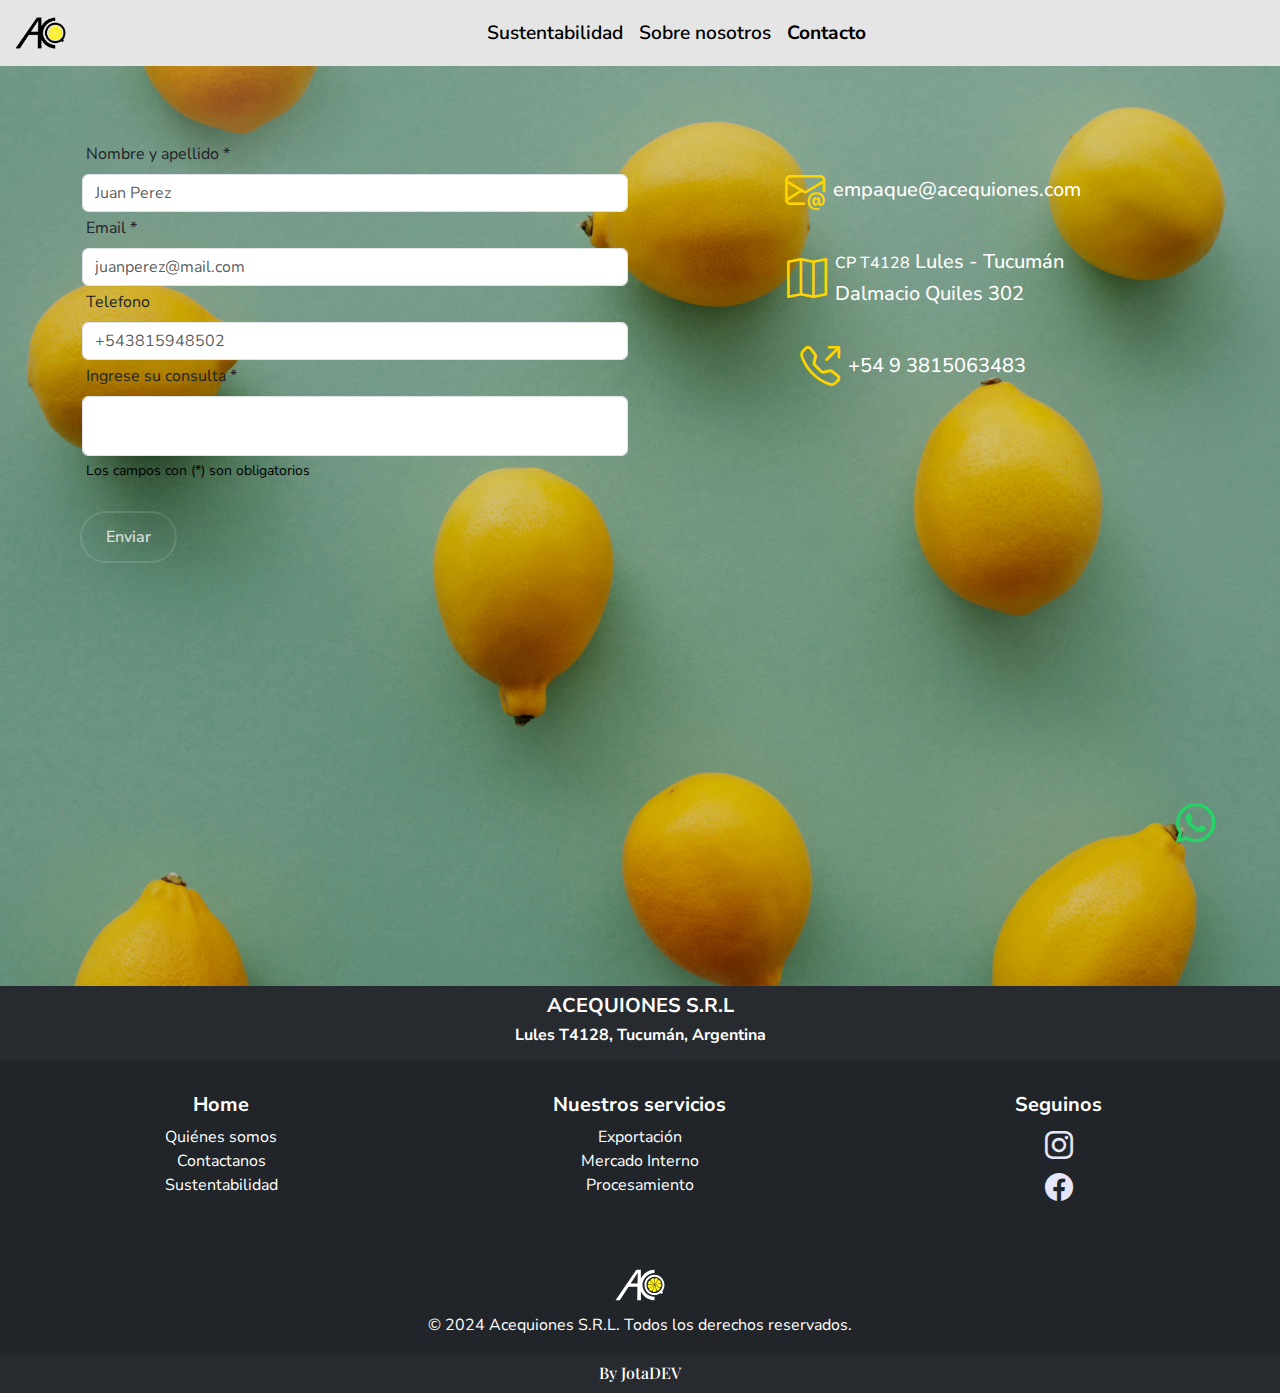
<file: assets/pages/contact.html>
<!DOCTYPE html>
<html lang="es">
  <head>
    <meta charset="UTF-8" />
    <meta name="viewport" content="width=device-width, initial-scale=1.0" />
    <meta name="author" content="Alvarez Domínguez José Agustín" />
    <meta
      name="keywords"
      content="Acequiones, limones frescos, exportación de limones, comercio internacional de limones, limones premium, proveedor de limones, limones Argentina,limones EEUU,limones Rusia, venta de limones, limones de calidad, exportación de frutas, comercio global de limones"
    />
    <meta
      name="description"
      content="Acequiones es una empresa líder en la exportación de limones frescos de alta calidad. Proveemos limones premium desde Argentina a mercados internacionales como EE.UU. y Rusia, garantizando frescura y sabor natural en cada envío."
    />
    <meta property="og:title" content="Acequiones - Exportación de Limones" />
    <meta
      property="og:description"
      content="Producimos y exportamos los mejores limones. Conoce más sobre Acequiones."
    />
    <meta
      property="og:image"
      content="https://acequiones.netlify.app/assets/img/logos/logo-blanco-png.png
    "
    />
    <meta property="og:url" content="https://acequiones.netlify.app/" />
    <link
      rel="icon"
      href="../img/logos/logo-blanco-svg.svg"
      type="image/svg+xml"
    />
    <link rel="preconnect" href="https://fonts.googleapis.com" />
    <link rel="preconnect" href="https://fonts.gstatic.com" crossorigin />
    <link
      href="https://fonts.googleapis.com/css2?family=Montserrat:ital,wght@0,100..900;1,100..900&family=Nunito+Sans:ital,opsz,wght@0,6..12,200..1000;1,6..12,200..1000&display=swap"
      rel="stylesheet"
    />
    <link
      href="https://cdn.jsdelivr.net/npm/bootstrap@5.3.3/dist/css/bootstrap.min.css"
      rel="stylesheet"
      integrity="sha384-QWTKZyjpPEjISv5WaRU9OFeRpok6YctnYmDr5pNlyT2bRjXh0JMhjY6hW+ALEwIH"
      crossorigin="anonymous"
    />
    <link
      rel="stylesheet"
      href="https://cdn.jsdelivr.net/npm/bootstrap-icons@1.11.3/font/bootstrap-icons.min.css"
    />
    <link rel="stylesheet" href="../css/style.css" />
    <title>Acequiones | Exportando Frescura Globalmente</title>
  </head>
  <body>
    <header>
      <nav class="navbar navbar-expand-lg">
        <div class="container-fluid">
          <a class="navbar-brand text-black" href="/index.html"
            ><img
              src="../img/logos/logo-negro-png.png"
              alt=""
              class="img-brand"
          /></a>
          <button
            class="navbar-toggler"
            type="button"
            data-bs-toggle="collapse"
            data-bs-target="#navbarNav"
            aria-controls="navbarNav"
            aria-expanded="false"
            aria-label="Toggle navigation"
          >
            <span class="navbar-toggler-icon"></span>
          </button>
          <div class="collapse navbar-collapse" id="navbarNav">
            <ul class="navbar-nav mx-auto">
              <li class="nav-item text-center">
                <a
                  class="nav-link text-black animacion"
                  href="./sustentabilidad.html"
                  >Sustentabilidad</a
                >
              </li>
              <li class="nav-item text-center">
                <a
                  class="nav-link text-black animacion"
                  href="./sobre-nosotros.html"
                  >Sobre nosotros</a
                >
              </li>
              <li class="nav-item text-center">
                <a
                  class="nav-link text-black animacion fw-bold disabled"
                  href="#"
                  >Contacto</a
                >
              </li>
            </ul>
          </div>
        </div>
      </nav>
    </header>
    <main class="contact-bg">
      <section class="pt-4">
        <div class="container py-5">
          <div class="row">
            <div class="col-12 col-md-6 col-lg-6 mb-4">
              <form data-netlify="true" method="post" id="contactForm">
                <div>
                  <label for="nombre" class="form-label ms-1 mt-1">
                    Nombre y apellido *</label
                  >
                  <input
                    type="text"
                    class="form-control"
                    id="nombre"
                    name="nombre"
                    placeholder="Juan Perez"
                    required
                    minlength="4"
                    maxlength="35"
                    title="Ingrese Nombre y Apellido"
                  />
                </div>
                <div>
                  <label for="email" class="form-label ms-1 mt-1">
                    Email *</label
                  >
                  <input
                    type="email"
                    id="email"
                    name="email"
                    class="form-control"
                    placeholder="juanperez@mail.com"
                    maxlength="320"
                    required
                    title="Ingrese una dirección de correo electronico válida. "
                  />
                </div>
                <div>
                  <label for="telefono" class="form-label ms-1 mt-1">
                    Telefono
                  </label>
                  <input
                    type="tel"
                    id="telefono"
                    name="telefono"
                    class="form-control"
                    placeholder="+543815948502"
                    maxlength="17"
                  />
                </div>
                <div>
                  <label for="consulta" class="form-label ms-1 mt-1">
                    Ingrese su consulta *
                  </label>
                  <textarea
                    name="consulta"
                    id="consulta"
                    class="form-control text-area-consulta"
                    required
                    minlength="8"
                    title="Ingrese su consulta."
                  ></textarea>
                  <div>
                    <p class="form-text text-black ms-1 mt-1">
                      Los campos con (*) son obligatorios
                    </p>
                  </div>
                </div>
                <button
                  type="submit"
                  id="formularioContacto"
                  class="btn-contacto mt-3"
                >
                  <span>Enviar</span>
                  <span></span>
                </button>
              </form>
            </div>
            <div class="col-12 col-md-6 col-lg-6">
              <div class="contact-mobile mt-4">
                <div class="ps-3 pad-mobile">
                  <i class="bi bi-envelope-at fs-1 amarillo-limon"></i>
                </div>
                <div class="ms-2 mt-1">
                  <p class="h5 contacto">empaque@acequiones.com</p>
                </div>
              </div>
              <div class="contact-mobile mt-4">
                <div>
                  <i class="bi bi-map fs-1 amarillo-limon"></i>
                </div>
                <div class="ms-2 mt-1">
                  <p class="h5 contacto">
                    <span class="h6">CP T4128</span> Lules - Tucumán
                  </p>
                  <p class="h5 contacto">Dalmacio Quiles 302</p>
                </div>
              </div>
              <div class="contact-mobile mt-4">
                <div>
                  <i class="bi bi-telephone-outbound fs-1 amarillo-limon"></i>
                </div>
                <div class="ms-2 mt-1">
                  <p class="h5 contacto pe-4">+54 9 3815063483</p>
                </div>
              </div>
            </div>
            <div class="col-12 mt-3">
              <iframe
                src="https://www.google.com/maps/embed?pb=!1m18!1m12!1m3!1d1257.7320317957194!2d-65.33614097252224!3d-26.92242321987782!2m3!1f0!2f0!3f0!3m2!1i1024!2i768!4f13.1!3m3!1m2!1s0x942245004c7c371f%3A0x283ea19f4be52a40!2sAcequiones!5e0!3m2!1ses-419!2sar!4v1729785146516!5m2!1ses-419!2sar"
                class="mapaAcequiones"
                allowfullscreen=""
                loading="lazy"
                title="Mapa de Acequiones S.R.L"
                referrerpolicy="no-referrer-when-downgrade"
              ></iframe>
            </div>
          </div>
        </div>
      </section>
      <a
        href="https://wa.me/543815063483?text=Hola%20quiero%20realizar%20una%20consulta%20acerca%20de:"
        target="_blank"
        ><i class="bi bi-whatsapp icon-fixed"></i
      ></a>
    </main>

    <footer class="bg-dark text-white">
      <section class="py-2 bg-footer-dev">
        <p class="text-center text-white fw-bold h5">ACEQUIONES S.R.L</p>
        <p class="text-center text-white fw-bold h6">
          Lules T4128, Tucumán, Argentina
        </p>
      </section>
      <section class="container-fluid p-4">
        <div class="row">
          <article class="col-12 col-md-4 col-lg-4 text-center p-2">
            <div>
              <ul class="list-unstyled">
                <h5 class="fw-bold">Home</h5>
                <li>
                  <a href="./sobre-nosotros.html" class="links-footer"
                    >Quiénes somos</a
                  >
                </li>
                <li>
                  <a href="./contact.html" class="links-footer">Contactanos</a>
                </li>
                <li>
                  <a href="./sustentabilidad.html" class="links-footer"
                    >Sustentabilidad</a
                  >
                </li>
              </ul>
            </div>
          </article>
          <article class="col-12 col-md-4 col-lg-4 text-center p-2">
            <div>
              <ul class="list-unstyled">
                <h5 class="fw-bold">Nuestros servicios</h5>
                <li>
                  <a href="./assets/pages/contact.html" class="links-footer"
                    >Exportación</a
                  >
                </li>
                <li>
                  <a href="./assets/pages/contact.html" class="links-footer"
                    >Mercado Interno</a
                  >
                </li>
                <li>
                  <a href="./assets/pages/contact.html" class="links-footer"
                    >Procesamiento</a
                  >
                </li>
              </ul>
            </div>
          </article>
          <article class="col-12 col-md-4 col-lg-4 text-center p-2">
            <div class="">
              <ul class="list-unstyled">
                <h5 class="fw-bold">Seguinos</h5>
                <li>
                  <a
                    href="https://www.instagram.com/acequiones?igsh=MW5jNmI4MHB5dmI4eg=="
                    target="_blank"
                    class="bi bi-instagram lavanda fs-3"
                  ></a>
                </li>
                <li>
                  <a
                    href="https://www.facebook.com/people/Unifrutti-Argentina/100063048410912/"
                    target="_blank"
                    class="bi bi-facebook lavanda fs-3"
                  ></a>
                </li>
              </ul>
            </div>
          </article>
        </div>
      </section>
      <section>
        <article class="text-center py-2">
          <a href="../../index.html">
            <img
              src="../img/logos/logo-blanco-svg.svg"
              alt="logo Acequiones"
              class="img-brand"
            />
          </a>
          <p class="my-2">
            &copy; 2024 Acequiones S.R.L. Todos los derechos reservados.
          </p>
        </article>
      </section>
      <article class="pb-2 bg-footer-dev">
        <a
          href="https://www.linkedin.com/in/joalvarezdominguez/"
          class="mt-2 brand-dev"
          target="_blank"
        >
          By JotaDEV
        </a>
      </article>
    </footer>
    <script
      src="https://cdn.jsdelivr.net/npm/bootstrap@5.3.3/dist/js/bootstrap.bundle.min.js"
      integrity="sha384-YvpcrYf0tY3lHB60NNkmXc5s9fDVZLESaAA55NDzOxhy9GkcIdslK1eN7N6jIeHz"
      crossorigin="anonymous"
    ></script>
  </body>
</html>
</file>
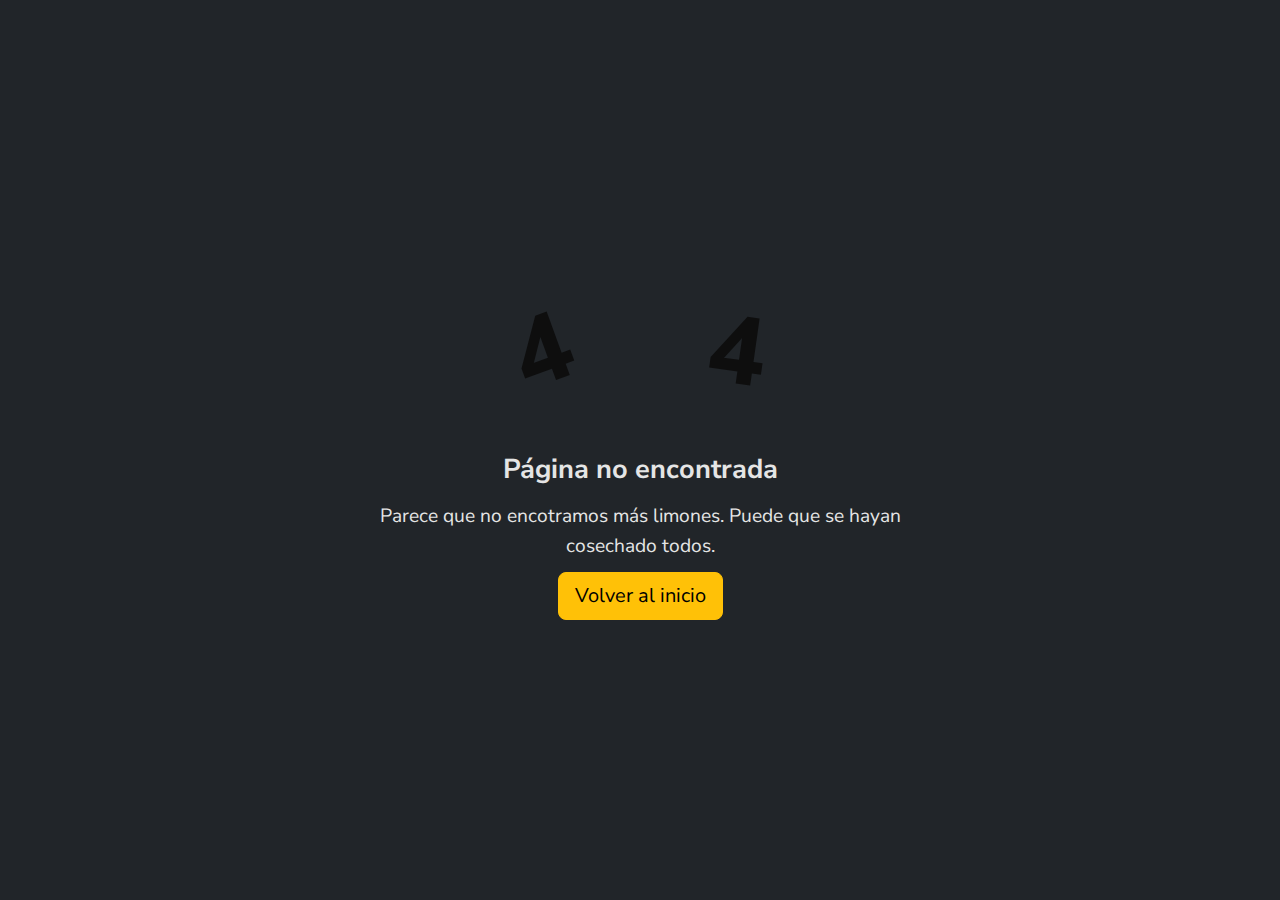
<file: assets/pages/error-404.html>
<!DOCTYPE html>
<html lang="es">
  <head>
    <meta charset="UTF-8" />
    <meta name="viewport" content="width=device-width, initial-scale=1.0" />
    <meta name="author" content="Alvarez Domínguez José Agustín" />
    <meta
      name="keywords"
      content="Acequiones, limones frescos, exportación de limones, comercio internacional de limones, limones premium, proveedor de limones, limones Argentina,limones EEUU,limones Rusia, venta de limones, limones de calidad, exportación de frutas, comercio global de limones"
    />
    <meta
      name="description"
      content="Acequiones es una empresa líder en la exportación de limones frescos de alta calidad. Proveemos limones premium desde Argentina a mercados internacionales como EE.UU. y Rusia, garantizando frescura y sabor natural en cada envío."
    />

    <link rel="icon" href="#" type="image/svg+xml" />
    <link rel="preconnect" href="https://fonts.googleapis.com" />
    <link rel="preconnect" href="https://fonts.gstatic.com" crossorigin />
    <link
      href="https://fonts.googleapis.com/css2?family=Montserrat:ital,wght@0,100..900;1,100..900&family=Nunito+Sans:ital,opsz,wght@0,6..12,200..1000;1,6..12,200..1000&display=swap"
      rel="stylesheet"
    />
    <link
      rel="stylesheet"
      href="https://cdnjs.cloudflare.com/ajax/libs/font-awesome/6.0.0-beta3/css/all.min.css"
    />

    <link
      href="https://cdn.jsdelivr.net/npm/bootstrap@5.3.3/dist/css/bootstrap.min.css"
      rel="stylesheet"
      integrity="sha384-QWTKZyjpPEjISv5WaRU9OFeRpok6YctnYmDr5pNlyT2bRjXh0JMhjY6hW+ALEwIH"
      crossorigin="anonymous"
    />
    <link
      rel="stylesheet"
      href="https://cdn.jsdelivr.net/npm/bootstrap-icons@1.11.3/font/bootstrap-icons.min.css"
    />
    <link rel="stylesheet" href="../css/style.css" />
    <title>Acequiones | Exportando Frescura Globalmente</title>
  </head>
  <body class="bg-dark">
    <main class="container d-flex justify-content-center align-items-center">
      <div class="error_container">
        <div class="error_code">
          <p>4</p>
          <p class="fa-regular fa-lemon mx-3"></p>
          <p>4</p>
        </div>
        <div class="error_title">Página no encontrada</div>
        <div class="error_description">
          Parece que no encotramos más limones. Puede que se hayan cosechado
          todos.
        </div>
        <a href="../../index.html" class="btn btn-lg btn-warning"
          >Volver al inicio
        </a>
      </div>
    </main>
    <script
      src="https://cdn.jsdelivr.net/npm/bootstrap@5.3.3/dist/js/bootstrap.bundle.min.js"
      integrity="sha384-YvpcrYf0tY3lHB60NNkmXc5s9fDVZLESaAA55NDzOxhy9GkcIdslK1eN7N6jIeHz"
      crossorigin="anonymous"
    ></script>
  </body>
</html>
</file>
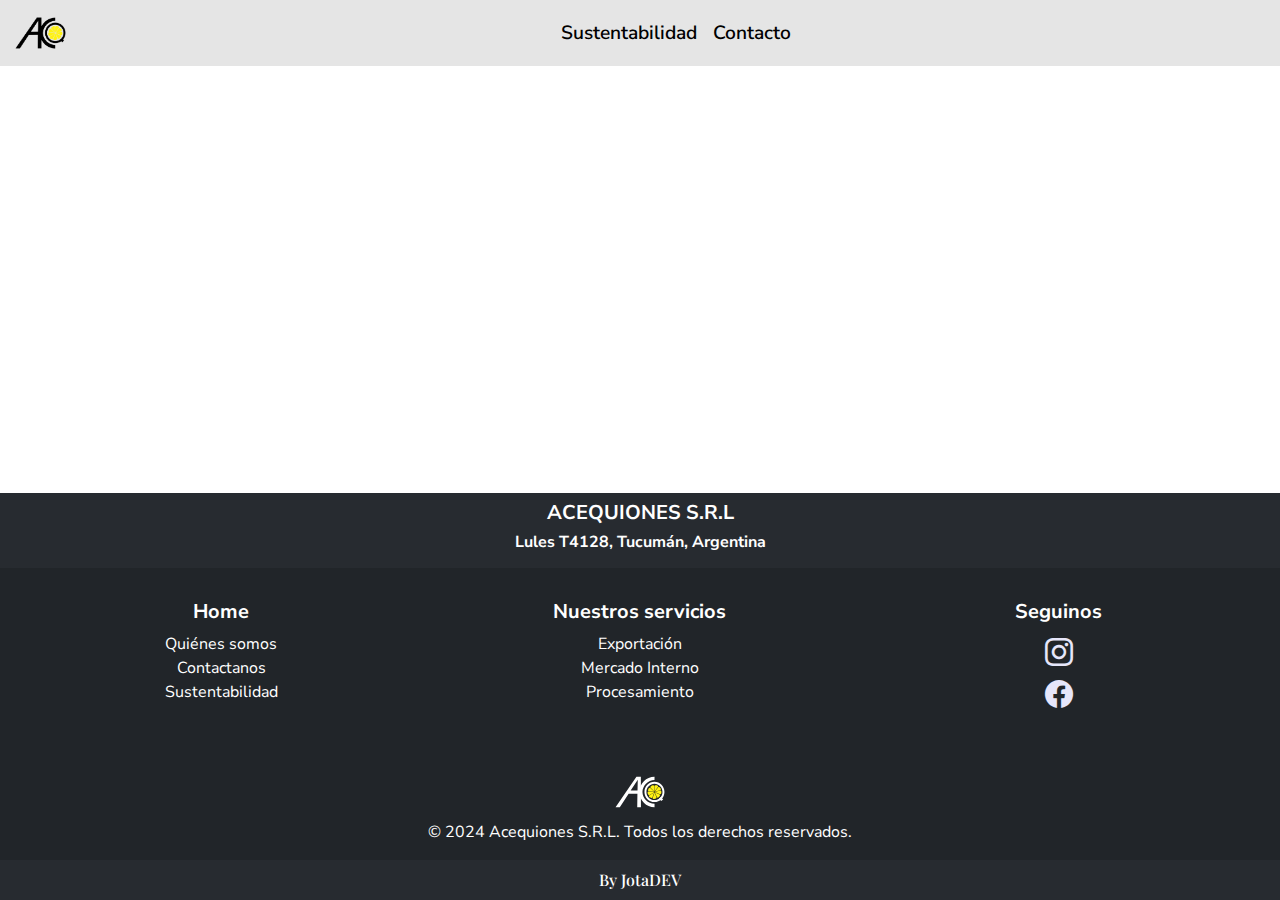
<file: assets/pages/sobre-nosotros.html>
<!DOCTYPE html>
<html lang="es">
  <head>
    <meta charset="UTF-8" />
    <meta name="viewport" content="width=device-width, initial-scale=1.0" />
    <meta name="author" content="Alvarez Domínguez José Agustín" />
    <meta
      name="keywords"
      content="Acequiones, limones frescos, exportación de limones, comercio internacional de limones, limones premium, proveedor de limones, limones Argentina,limones EEUU,limones Rusia, venta de limones, limones de calidad, exportación de frutas, comercio global de limones"
    />
    <meta
      name="description"
      content="Acequiones es una empresa líder en la exportación de limones frescos de alta calidad. Proveemos limones premium desde Argentina a mercados internacionales como EE.UU. y Rusia, garantizando frescura y sabor natural en cada envío."
    />
    <head>
      <meta property="og:title" content="Acequiones - Exportación de Limones" />
      <meta
        property="og:description"
        content="Producimos y exportamos los mejores limones. Conoce más sobre Acequiones."
      />
      <meta
        property="og:image"
        content="https://acequiones.netlify.app/assets/img/logos/logo-blanco-png.png
      "
      />
      <meta property="og:url" content="https://acequiones.netlify.app/" />
    </head>

    <link rel="icon" href="#" type="image/svg+xml" />
    <link rel="preconnect" href="https://fonts.googleapis.com" />
    <link rel="preconnect" href="https://fonts.gstatic.com" crossorigin />
    <link
      href="https://fonts.googleapis.com/css2?family=Montserrat:ital,wght@0,100..900;1,100..900&family=Nunito+Sans:ital,opsz,wght@0,6..12,200..1000;1,6..12,200..1000&display=swap"
      rel="stylesheet"
    />
    <link
      href="https://cdn.jsdelivr.net/npm/bootstrap@5.3.3/dist/css/bootstrap.min.css"
      rel="stylesheet"
      integrity="sha384-QWTKZyjpPEjISv5WaRU9OFeRpok6YctnYmDr5pNlyT2bRjXh0JMhjY6hW+ALEwIH"
      crossorigin="anonymous"
    />
    <link
      rel="stylesheet"
      href="https://cdn.jsdelivr.net/npm/bootstrap-icons@1.11.3/font/bootstrap-icons.min.css"
    />
    <link rel="stylesheet" href="../css/style.css" />
    <title>Acerca de Acequiones SRL</title>
  </head>
  <body>
    <header>
      <nav class="navbar navbar-expand-lg">
        <div class="container-fluid">
          <a class="navbar-brand text-black" href="../../index.html"
            ><img
              src="../img/logos/logo-negro-png.png"
              alt=""
              class="img-brand"
          /></a>
          <button
            class="navbar-toggler"
            type="button"
            data-bs-toggle="collapse"
            data-bs-target="#navbarNav"
            aria-controls="navbarNav"
            aria-expanded="false"
            aria-label="Toggle navigation"
          >
            <span class="navbar-toggler-icon"></span>
          </button>
          <div class="collapse navbar-collapse" id="navbarNav">
            <ul class="navbar-nav mx-auto">
              <li class="nav-item text-center">
                <a
                  class="nav-link text-black animacion"
                  href="../pages/sustentabilidad.html"
                  >Sustentabilidad</a
                >
              </li>
              <li class="nav-item text-center">
                <a
                  class="nav-link text-black animacion"
                  href="../pages/contact.html"
                  >Contacto</a
                >
              </li>
            </ul>
          </div>
        </div>
      </nav>
    </header>
    <main></main>
    <footer class="bg-dark text-white">
      <section class="py-2 bg-footer-dev">
        <p class="text-center text-white fw-bold h5">ACEQUIONES S.R.L</p>
        <p class="text-center text-white fw-bold h6">
          Lules T4128, Tucumán, Argentina
        </p>
      </section>
      <section class="container-fluid p-4">
        <div class="row">
          <article class="col-12 col-md-4 col-lg-4 text-center p-2">
            <div>
              <ul class="list-unstyled">
                <h5 class="fw-bold">Home</h5>
                <li>
                  <a href="./sobre-nosotros.html" class="links-footer"
                    >Quiénes somos</a
                  >
                </li>
                <li>
                  <a href="./contact.html" class="links-footer">Contactanos</a>
                </li>
                <li>
                  <a href="./sustentabilidad.html" class="links-footer"
                    >Sustentabilidad</a
                  >
                </li>
              </ul>
            </div>
          </article>
          <article class="col-12 col-md-4 col-lg-4 text-center p-2">
            <div>
              <ul class="list-unstyled">
                <h5 class="fw-bold">Nuestros servicios</h5>
                <li>
                  <a href="./contact.html" class="links-footer">Exportación</a>
                </li>
                <li>
                  <a href="./contact.html" class="links-footer"
                    >Mercado Interno</a
                  >
                </li>
                <li>
                  <a href="./contact.html" class="links-footer"
                    >Procesamiento</a
                  >
                </li>
              </ul>
            </div>
          </article>
          <article class="col-12 col-md-4 col-lg-4 text-center p-2">
            <div class="">
              <ul class="list-unstyled">
                <h5 class="fw-bold">Seguinos</h5>
                <li>
                  <a
                    href="https://www.instagram.com/acequiones?igsh=MW5jNmI4MHB5dmI4eg=="
                    target="_blank"
                    class="bi bi-instagram lavanda fs-3"
                  ></a>
                </li>
                <li>
                  <a
                    href="https://www.facebook.com/people/Unifrutti-Argentina/100063048410912/"
                    target="_blank"
                    class="bi bi-facebook lavanda fs-3"
                  ></a>
                </li>
              </ul>
            </div>
          </article>
        </div>
      </section>
      <section>
        <article class="text-center py-2">
          <a href="../../index.html">
            <img
              src="../img/logos/logo-blanco-svg.svg"
              alt="logo Acequiones"
              class="img-brand"
            />
          </a>
          <p class="my-2">
            &copy; 2024 Acequiones S.R.L. Todos los derechos reservados.
          </p>
        </article>
      </section>
      <article class="pb-2 bg-footer-dev">
        <a
          href="https://www.linkedin.com/in/joalvarezdominguez/"
          class="mt-2 brand-dev"
          target="_blank"
        >
          By JotaDEV
        </a>
      </article>
    </footer>
  </body>
</html>
</file>
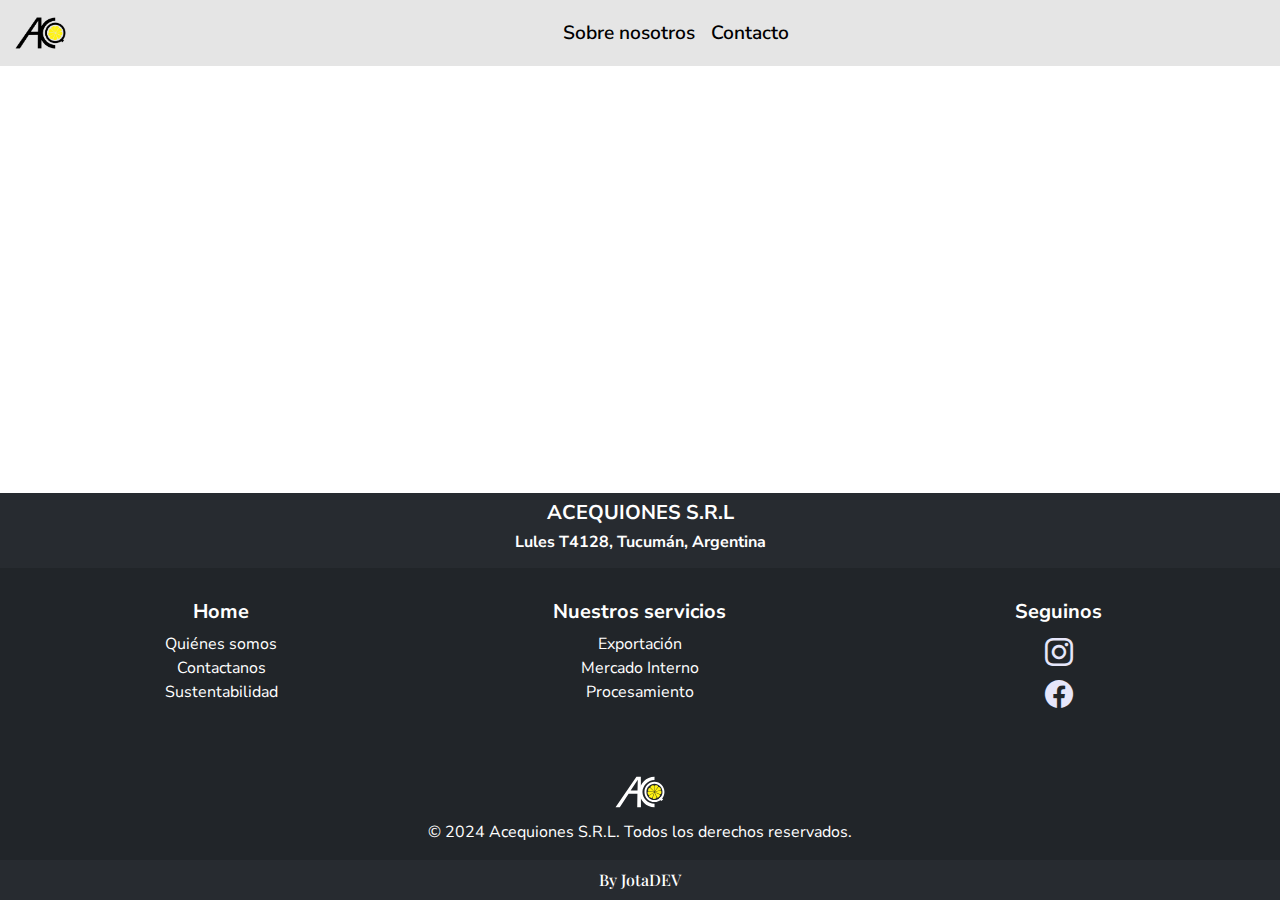
<file: assets/pages/sustentabilidad.html>
<!DOCTYPE html>
<html lang="es">
  <head>
    <meta charset="UTF-8" />
    <meta name="viewport" content="width=device-width, initial-scale=1.0" />
    <meta name="author" content="Alvarez Domínguez José Agustín" />
    <meta
      name="keywords"
      content="Acequiones, limones frescos, exportación de limones, comercio internacional de limones, limones premium, proveedor de limones, limones Argentina,limones EEUU,limones Rusia, venta de limones, limones de calidad, exportación de frutas, comercio global de limones"
    />
    <meta
      name="description"
      content="Acequiones es una empresa líder en la exportación de limones frescos de alta calidad. Proveemos limones premium desde Argentina a mercados internacionales como EE.UU. y Rusia, garantizando frescura y sabor natural en cada envío."
    />
    <head>
      <meta property="og:title" content="Acequiones - Exportación de Limones" />
      <meta
        property="og:description"
        content="Producimos y exportamos los mejores limones. Conoce más sobre Acequiones."
      />
      <meta
        property="og:image"
        content="https://acequiones.netlify.app/assets/img/logos/logo-blanco-png.png
      "
      />
      <meta property="og:url" content="https://acequiones.netlify.app/" />
    </head>

    <link rel="icon" href="#" type="image/svg+xml" />
    <link rel="preconnect" href="https://fonts.googleapis.com" />
    <link rel="preconnect" href="https://fonts.gstatic.com" crossorigin />
    <link
      href="https://fonts.googleapis.com/css2?family=Montserrat:ital,wght@0,100..900;1,100..900&family=Nunito+Sans:ital,opsz,wght@0,6..12,200..1000;1,6..12,200..1000&display=swap"
      rel="stylesheet"
    />
    <link
      href="https://cdn.jsdelivr.net/npm/bootstrap@5.3.3/dist/css/bootstrap.min.css"
      rel="stylesheet"
      integrity="sha384-QWTKZyjpPEjISv5WaRU9OFeRpok6YctnYmDr5pNlyT2bRjXh0JMhjY6hW+ALEwIH"
      crossorigin="anonymous"
    />
    <link
      rel="stylesheet"
      href="https://cdn.jsdelivr.net/npm/bootstrap-icons@1.11.3/font/bootstrap-icons.min.css"
    />
    <link rel="stylesheet" href="../css/style.css" />
    <title>Sustentabilidad | Acequiones</title>
  </head>
  <body>
    <header>
      <nav class="navbar navbar-expand-lg">
        <div class="container-fluid">
          <a class="navbar-brand text-black" href="../../index.html"
            ><img
              src="../img/logos/logo-negro-png.png"
              alt=""
              class="img-brand"
          /></a>
          <button
            class="navbar-toggler"
            type="button"
            data-bs-toggle="collapse"
            data-bs-target="#navbarNav"
            aria-controls="navbarNav"
            aria-expanded="false"
            aria-label="Toggle navigation"
          >
            <span class="navbar-toggler-icon"></span>
          </button>
          <div class="collapse navbar-collapse" id="navbarNav">
            <ul class="navbar-nav mx-auto">
              <li class="nav-item text-center">
                <a
                  class="nav-link text-black animacion"
                  href="../pages/sobre-nosotros.html"
                  >Sobre nosotros</a
                >
              </li>
              <li class="nav-item text-center">
                <a
                  class="nav-link text-black animacion"
                  href="../pages/contact.html"
                  >Contacto</a
                >
              </li>
            </ul>
          </div>
        </div>
      </nav>
    </header>
    <main></main>
    <footer class="bg-dark text-white">
      <section class="py-2 bg-footer-dev">
        <p class="text-center text-white fw-bold h5">ACEQUIONES S.R.L</p>
        <p class="text-center text-white fw-bold h6">
          Lules T4128, Tucumán, Argentina
        </p>
      </section>
      <section class="container-fluid p-4">
        <div class="row">
          <article class="col-12 col-md-4 col-lg-4 text-center p-2">
            <div>
              <ul class="list-unstyled">
                <h5 class="fw-bold">Home</h5>
                <li>
                  <a
                    href="./assets/pages/sobre-nosotros.html"
                    class="links-footer"
                    >Quiénes somos</a
                  >
                </li>
                <li>
                  <a href="./assets/pages/contact.html" class="links-footer"
                    >Contactanos</a
                  >
                </li>
                <li>
                  <a
                    href="./assets/pages/sustentabilidad.html"
                    class="links-footer"
                    >Sustentabilidad</a
                  >
                </li>
              </ul>
            </div>
          </article>
          <article class="col-12 col-md-4 col-lg-4 text-center p-2">
            <div>
              <ul class="list-unstyled">
                <h5 class="fw-bold">Nuestros servicios</h5>
                <li>
                  <a href="./contact.html" class="links-footer">Exportación</a>
                </li>
                <li>
                  <a href="./contact.html" class="links-footer"
                    >Mercado Interno</a
                  >
                </li>
                <li>
                  <a href="./contact.html" class="links-footer"
                    >Procesamiento</a
                  >
                </li>
              </ul>
            </div>
          </article>
          <article class="col-12 col-md-4 col-lg-4 text-center p-2">
            <div class="">
              <ul class="list-unstyled">
                <h5 class="fw-bold">Seguinos</h5>
                <li>
                  <a
                    href="https://www.instagram.com/acequiones?igsh=MW5jNmI4MHB5dmI4eg=="
                    target="_blank"
                    class="bi bi-instagram lavanda fs-3"
                  ></a>
                </li>
                <li>
                  <a
                    href="https://www.facebook.com/people/Unifrutti-Argentina/100063048410912/"
                    target="_blank"
                    class="bi bi-facebook lavanda fs-3"
                  ></a>
                </li>
              </ul>
            </div>
          </article>
        </div>
      </section>
      <section>
        <article class="text-center py-2">
          <a href="../../index.html">
            <img
              src="../img/logos/logo-blanco-svg.svg"
              alt="logo Acequiones"
              class="img-brand"
            />
          </a>
          <p class="my-2">
            &copy; 2024 Acequiones S.R.L. Todos los derechos reservados.
          </p>
        </article>
      </section>
      <article class="pb-2 bg-footer-dev">
        <a
          href="https://www.linkedin.com/in/joalvarezdominguez/"
          class="mt-2 brand-dev"
          target="_blank"
        >
          By JotaDEV
        </a>
      </article>
    </footer>
  </body>
</html>
</file>
<file: assets/css/style.css>
@import url("https://fonts.googleapis.com/css2?family=Playfair+Display:ital,wght@0,400..900;1,400..900&display=swap");

* {
  margin: 0;
  padding: 0;
  box-sizing: border-box;
}

:root {
  --verde-lima: #a8e06a;
  --verde-oscuro: #00ae4d;
  --amarillo-limon: #ffd500;
  --blanco: #ffffff;
  --gris-claro: #e5e5e5;
  --lavanda: #e6e6fa;
}

/* Colores principales */
.amarillo-limon {
  color: #ffd500;
  transition-duration: 0.2s;
}

.amarillo-limon:hover {
  color: #ffff00 !important;
}

.verde-lima {
  color: #a8e06a;
  transition-duration: 0.2s;
}

.verde-lima:hover {
  color: #94d648;
}

.verde-oscuro {
  color: #00ae4d;
}
.lavanda {
  color: var(--lavanda);
}
body {
  font-family: "Nunito Sans", sans-serif;
  -webkit-font-smoothing: antialiased;
  display: flex;
  flex-direction: column;
  height: 100vh;
}
main {
  flex-grow: 1;
}
nav {
  background-color: var(--gris-claro);
}
/* Estilos del navbar */
.animacion {
  position: relative;
  display: inline-block;
  font-size: 1.2rem;
  font-weight: 600;
}

.animacion::after {
  content: "";
  position: absolute;
  bottom: 0;
  left: 0;
  width: 0;
  height: 3px;
  background-color: var(--verde-oscuro);
  transition: width 0.5s ease;
}

.animacion:hover::after {
  width: 95%;
}

.img-brand {
  width: auto;
  max-width: 100%;
  max-height: 40px;
  transition-duration: 400ms;
}

.img-brand:hover {
  transform: scale(1.2);
  transition-duration: 400ms;
}
/* Estilos del carousel */
.carousel-img {
  height: 90vh;
  width: 100%;
  object-fit: cover;
  object-position: 50% 20%;
  filter: brightness(80%);
}

.carousel-caption {
  position: absolute;
  top: 50%;
  left: 50%;
  width: 50%;
  transform: translate(-50%, -50%);
  text-align: center;
  color: var(--blanco);
}

.titulo-principal {
  font-weight: bold;
  font-size: 2.2rem;
}

/* Estilos section 2  */
.section-2 {
  background-color: var(--gris-claro);
}
.section-2 h3 {
  color: var(--verde-oscuro);
  font-weight: bold;
}
.section-2 a {
  text-decoration: none;
}
.section-2 a:hover {
  color: blue;
}

/* Estilos de las card del section 2 */

.tarjeta-interna {
  position: relative;
  border-radius: 10px;
  width: 220px;
  height: 300px;
  background-color: whitesmoke;
  box-shadow: 1px 1px 12px grey;
  transform: preserve-3d;
  perspective: 2000px;
  display: flex;
  align-items: center;
  justify-content: center;
  color: #000;
}

.tarjeta-externa {
  top: 0;
  position: absolute;
  background-color: #6f6f6f58;
  width: 100%;
  height: 100%;
  border-radius: 10px;
  cursor: pointer;
  transition: all 0.5s;
  transform-origin: 0;
  box-shadow: 1px 1px 10px grey;
  display: flex;
  align-items: center;
  justify-content: center;
}

.tarjeta-interna:hover .tarjeta-externa {
  transition: all 0.5s;
  transform: rotateY(-80deg);
}

.tarjeta-interna__image {
  width: 100%;
  height: 100%;
  object-fit: cover;
  overflow: hidden;
  border-radius: 10px;
}

/* Estilos del section 3  */
.overflow {
  position: absolute;
  width: 90%;
  max-height: 450px;
  top: 55%;
  left: 50%;
  transform: translate(-50%, -50%);
  color: var(--blanco);
}

/* Estilos pagina de error-404 */

.error_logo {
  width: 100px;
  height: 100px;
}
.error_container {
  display: flex;
  flex-direction: column;
  justify-content: center;
  align-items: center;
  gap: 10px;
  margin: 0 10px;
}

.error_code {
  width: 100%;
  margin: 0 auto;
  font-weight: 800;
  display: flex;
  justify-content: center;
  align-items: center;
  gap: 10px;
}

.error_code p {
  font-size: 6rem;
}

.error_code p:first-of-type {
  animation: fall 0.8s linear;
  transform: rotateZ(-20deg);
  color: rgb(14, 14, 14);
}

.error_code p:last-of-type {
  animation: fall 1s linear;
  transform: rotateZ(8deg);
  color: rgb(14, 14, 14);
}

.error_code p:nth-of-type(2) {
  color: var(--amarillo-limon);
  animation: bounce 0.5s 1.2s linear forwards;
  opacity: 0;
}

.error_title {
  font-size: 1.7rem;
  font-weight: 700;
  padding: 0 3%;
  text-align: center;
  color: var(--gris-claro);
}

.error_description {
  font-size: 1.2rem;
  text-align: center;
  line-height: 1.6;
  padding: 0 10%;
  color: var(--gris-claro);
}

/* Estilos de la pagina de contacto */

.contacto {
  color: white;
  opacity: 1;
}
.contacto-link {
  text-decoration: none;
  color: var(--blanco);
  transition-duration: 0.2s;
}
.contacto-link:hover {
  color: var(--amarillo-limon);
}

.contact-bg {
  position: relative;
  background-size: cover;
  background-position: center;
  background-repeat: no-repeat;
  background-attachment: fixed;
}

.contact-bg::before {
  content: "";
  position: absolute;
  top: 0;
  left: 0;
  right: 0;
  bottom: 0;
  background-image: url("../img/contact-img.jpg");
  background-size: cover;
  background-position: center;
  background-repeat: no-repeat;
  filter: brightness(0.85);
  z-index: -2;
}

.contact-map {
  width: 100%;
  height: 15rem;
  border-radius: 8px;
  filter: brightness(75%);
  transition: 0.3s;
}
.contact-map:hover {
  filter: brightness(100%);
}

.form-control:focus {
  box-shadow: none;
}

.text-area-consulta {
  resize: none;
  max-height: 80px !important;
  min-height: 60px !important;
  field-sizing: content;
}

.mapaAcequiones {
  border: 0;
  width: 100%;
  height: 330px;
  border-radius: 8px;
  filter: brightness(80%);
  transition-duration: 0.3s;
}

.mapaAcequiones:hover {
  filter: brightness(100%);
}
.flexible {
  display: flex;
  justify-content: center;
  gap: 1.5rem;
  padding: 3rem;
}

.paddingResponsive {
  padding: 3rem;
}

.contact-mobile {
  display: flex;
  justify-content: center;
  align-items: center;
  width: 100%;
}
/* Boton de submit de formulario de contacto */

.btn-contacto {
  position: relative;
  display: inline-block;
  padding: 12px 24px;
  border: none;
  font-size: 16px;
  background-color: inherit;
  border-radius: 100px;
  font-weight: 600;
  color: #ffffffc1;
  box-shadow: 0 0 0 2px #ffffff20;
  cursor: pointer;
  overflow: hidden;
  transition: all 0.6s cubic-bezier(0.23, 1, 0.32, 1);
}

.btn-contacto span:last-child {
  position: absolute;
  top: 50%;
  left: 50%;
  transform: translate(-50%, -50%);
  width: 20px;
  height: 20px;
  background-color: var(--verde-lima);
  border-radius: 50%;
  opacity: 0;
  transition: all 0.8s cubic-bezier(0.23, 1, 0.32, 1);
}

.btn-contacto span:first-child {
  position: relative;
  z-index: 1;
}

.btn-contacto:hover {
  color: var(--blanco);
}

.btn-contacto:active {
  scale: 0.95;
}

.btn-contacto:hover span:last-child {
  width: 150px;
  height: 150px;
  opacity: 1;
}

/* Estilos del icono fijo de WhatsApp */
.icon-fixed {
  position: fixed;
  bottom: 5%;
  right: 5%;
  font-size: 2.5rem;
  color: #25d366;
  z-index: 11;
}

/* Footer */
.links-footer {
  text-decoration: none;
  color: var(--blanco);
  transition-duration: 0.2s;
}
.links-footer:hover {
  color: var(--gris-claro);
}

.brand-dev {
  font-family: "Playfair Display", serif;
  font-optical-sizing: auto;
  font-weight: 500;
  font-style: normal;
  text-decoration: none;
  color: var(--blanco);
  transition-duration: 0.2s;
}
.brand-dev:hover {
  color: var(--gris-claro);
}
.bg-footer-dev {
  background-color: #272b30;
  display: flex;
  align-items: center;
  justify-content: center;
  flex-direction: column;
}
/* Media queries correspondientes */

@media (max-width: 768px) {
  .carousel-caption h2 {
    font-size: 1.2rem;
  }
  .centrar {
    justify-content: center !important;
  }
}

@media (max-width: 576px) {
  .carousel-caption h2 {
    font-size: 1rem;
  }
  .mapaAcequiones {
    height: 175px;
  }
  .img-brand:hover {
    transform: none;
  }
  .contact-mobile {
    justify-content: flex-start;
  }
  .pad-mobile {
    padding: 0px !important;
  }
  .bi-telephone-outbound {
    color: var(--verde-lima);
  }
}

@keyframes fall {
  0% {
    transform: translateY(-100vh);
  }
  100% {
    transform: translateY(0);
  }
}

@keyframes bounce {
  0%,
  40%,
  75%,
  95% {
    transform: translateY(0);
    opacity: 1;
  }
  15% {
    transform: translateY(20px);
  }
  65% {
    transform: translateY(95px);
  }
  85% {
    transform: translateY(15px);
  }
  100% {
    transform: rotateZ(25deg);
    opacity: 1;
  }
}
</file>
